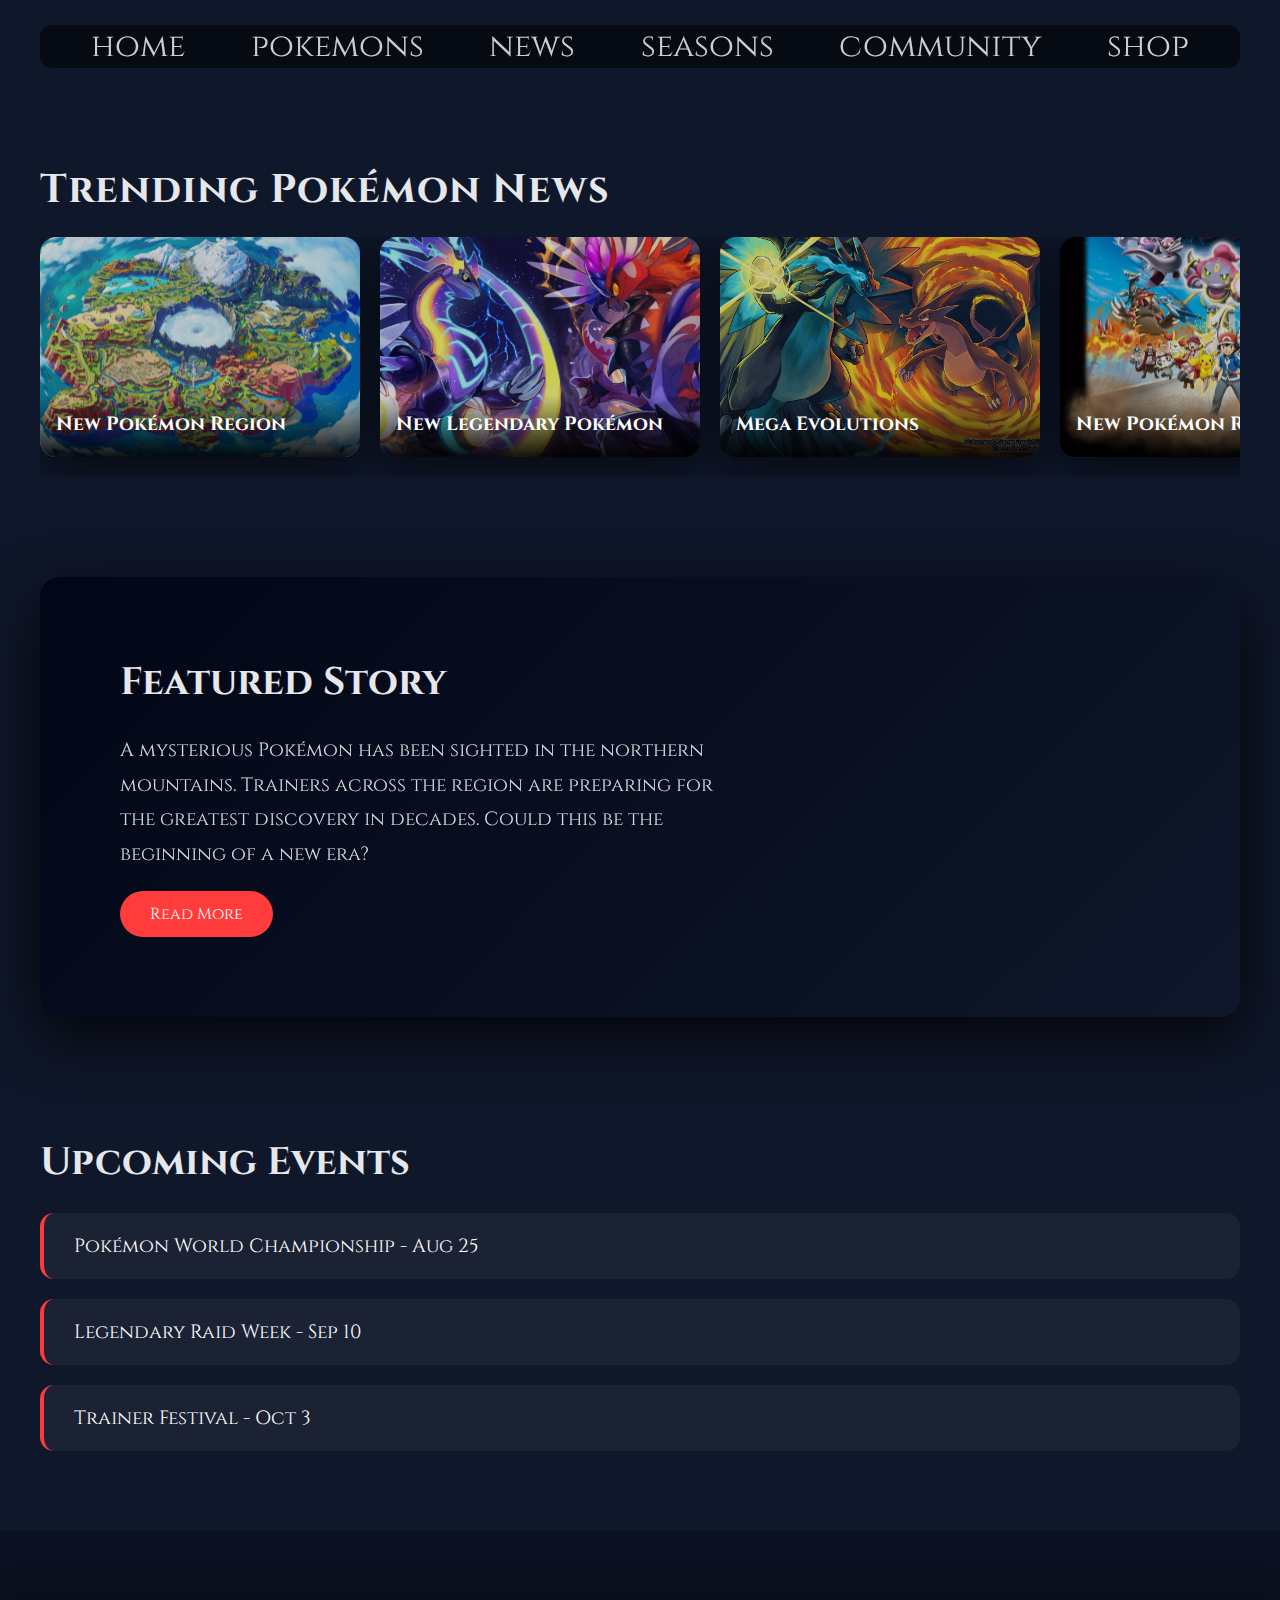
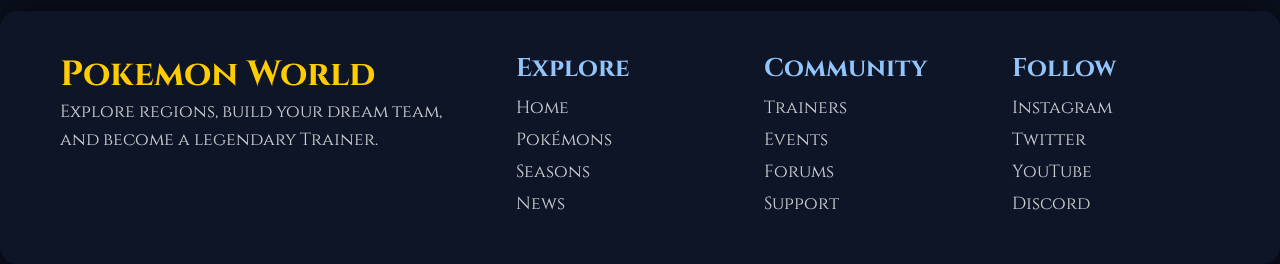
<file: html/news.html>
<!DOCTYPE html>
<html lang="en">
<head>
    <meta charset="UTF-8">
    <meta name="viewport" content="width=device-width, initial-scale=1.0">
    <title>Document</title>
    <link rel="stylesheet" href="../css/news.css">

        <link rel="preconnect" href="https://fonts.googleapis.com">
<link rel="preconnect" href="https://fonts.gstatic.com" crossorigin>
<link href="https://fonts.googleapis.com/css2?family=Cinzel:wght@400..900&family=Licorice&display=swap" rel="stylesheet">
</head>
<body>
    <nav >
        <div class="main_opt">
            <div id="home"><a href="../index.html">home</a></div>
            <div id="pokemons"><a href="pokemons.html">pokemons</a></div>
            <div id="news"><a href="news.html">news</a></div>
            <div id="seasons"><a href="seasons.html">seasons</a></div>
            <div id="community"><a>community</a></div>
            <div id="shop"><a>shop</a></div>
        </div>
    </nav>
    <section class="prime-slider">
    <h2>Trending Pokémon News</h2>

    <div class="slider-track">

        <div class="slide">
            <div class="slide-bg" id="region"></div>
            <div class="slide-info">
                <h3>New Pokémon Region</h3>
            </div>
        </div>

        <div class="slide">
            <div class="slide-bg" id="legendary"></div>
            <div class="slide-info">
                <h3>New Legendary Pokémon</h3>
            </div>
        </div>


        <div class="slide">
            <div class="slide-bg" id="mega"></div>
            <div class="slide-info">
                <h3>Mega Evolutions</h3>
            </div>
        </div>

        <div class="slide">
            <div class="slide-bg" id="movie"></div>
            <div class="slide-info">
                <h3>New Pokémon Region</h3>
            </div>
        </div>

        <div class="slide">
            <div class="slide-bg" id="ash"></div>
            <div class="slide-info">
                <h3>Ash's Final Battle</h3>
            </div>
        </div>

        <!-- <div class="slide">Legendary Pokémon Revealed</div>
        <div class="slide">Ash's Final Battle</div>
        <div class="slide">Pokémon Movie 2026</div>
        <div class="slide">Mega Evolutions Return</div>
        <div class="slide">Pokémon World Championship</div> -->
    </div>
</section>







<section class="featured-story">
  <div class="featured-text">
    <h2>Featured Story</h2>
    <p>
      A mysterious Pokémon has been sighted in the northern mountains.
      Trainers across the region are preparing for the greatest discovery
      in decades. Could this be the beginning of a new era?
    </p>
    <button>Read More</button>
  </div>
</section>

<section class="events-section">
  <h2>Upcoming Events</h2>
  <div class="events-list">
    <div class="event">Pokémon World Championship - Aug 25</div>
    <div class="event">Legendary Raid Week - Sep 10</div>
    <div class="event">Trainer Festival - Oct 3</div>
  </div>
</section>



<footer class="pokemon-footer">
    <div class="footer-glass">
        <div class="footer-section">
            <h3>Pokemon World</h3>
            <p>Explore regions, build your dream team, and become a legendary Trainer.</p>
        </div>

        <div class="footer-section">
            <h4>Explore</h4>
            <a href="index.html">Home</a>
            <a href="pokemons.html">Pokémons</a>
            <a href="seasons.html">Seasons</a>
            <a href="news.html">News</a>
        </div>

        <div class="footer-section">
            <h4>Community</h4>
            <a>Trainers</a>
            <a>Events</a>
            <a>Forums</a>
            <a>Support</a>
        </div>

        <div class="footer-section">
            <h4>Follow</h4>
            <a>Instagram</a>
            <a>Twitter</a>
            <a>YouTube</a>
            <a>Discord</a>
        </div>
    </div>

</footer>


    
</body>
</html>
</file>
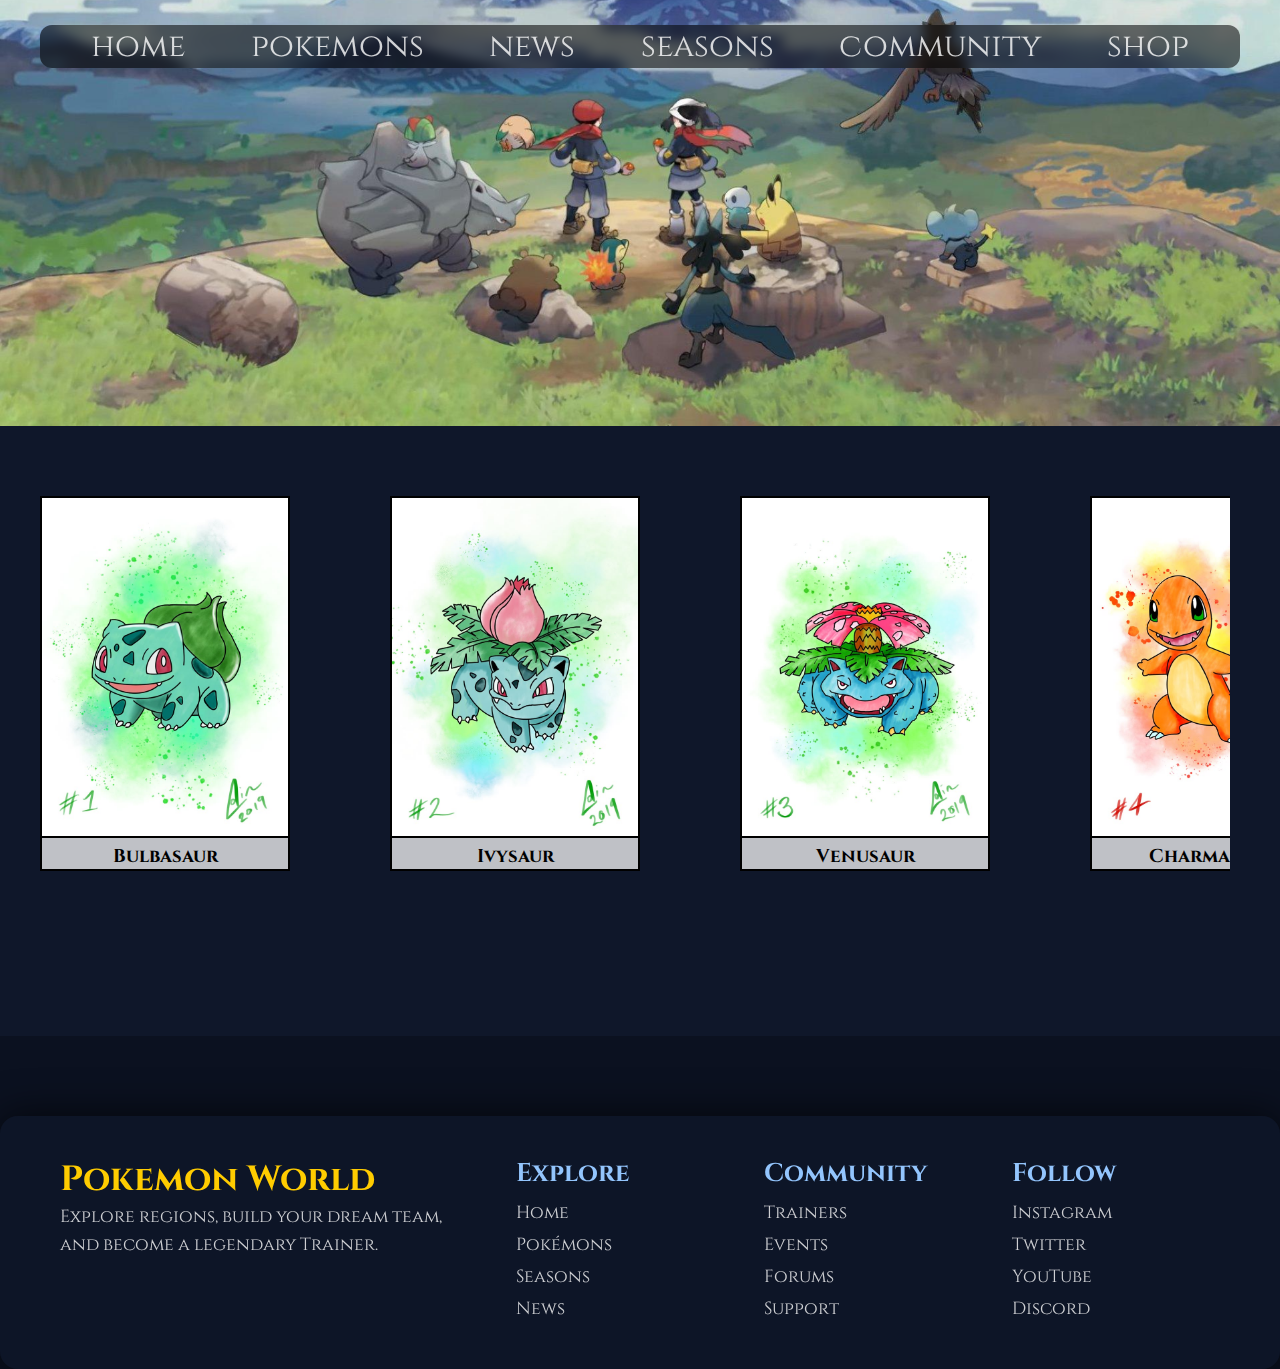
<file: html/pokemons.html>
<!DOCTYPE html>
<html lang="en">
<head>
    <meta charset="UTF-8">
    <meta name="viewport" content="width=device-width, initial-scale=1.0">
    <title>Document</title>

    <link rel="stylesheet" href="../css/pokemons.css">

    <link rel="preconnect" href="https://fonts.googleapis.com">
<link rel="preconnect" href="https://fonts.gstatic.com" crossorigin>
<link href="https://fonts.googleapis.com/css2?family=Cinzel:wght@400..900&family=Licorice&display=swap" rel="stylesheet">
</head>
<body>
    <nav >
        <div class="main_opt">
            <div id="home"><a href="../index.html">home</a></div>
            <div id="pokemons"><a href="pokemons.html">pokemons</a></div>
            <div id="news"><a href="news.html">news</a></div>
            <div id="seasons"><a href="seasons.html">seasons</a></div>
            <div id="community"><a>community</a></div>
            <div id="shop"><a>shop</a></div>
        </div>
    </nav>

    <div class="back_img">
        <img src="../src/pokemons_back.png"/>
    </div>

    <!-- <div class="main">

        <div class="poke grass">
            <img src="../src/poke/Bulbasaur.jpeg"/>
            <h3>Bulbasaur</h3>
        </div>
        <div class="poke grass">
            <img src="../src/poke/Ivysaur.jpeg"/>
            <h3>Ivysaur</h3>
        </div>
        <div class="poke grass">
            <img src="../src/poke/Venusaur.jpeg"/>
            <h3>Venusaur</h3>
        </div>
        <div class="poke fire">
            <img src="../src/poke/Charmander.jpeg"/>
            <h3>Charmander</h3>

        </div>
        <div class="poke fire">
            <img src="../src/poke/Charmeleon.jpeg"/>
            <h3>Charmeleon</h3>
        </div>
        <div class="poke fire">
            <img src="../src/poke/Charizard.jpeg"/>
            <h3>Charizard</h3>
        </div>
        <div class="poke water">
            <img src="../src/poke/Squirtle.jpeg"/>
            <h3>Squirtle</h3>
        </div>
        
        <div class="poke water">
            <img src="../src/poke/Wartortle.jpeg"/>
            <h3>Wartortle</h3>
        </div>
        <div class="poke water">
            <img src="../src/poke/Blastoise.jpeg"/>
            <h3>Blastoise</h3>
        </div>
        <div class="poke elec">
            <img src="../src/poke/Pikachu.jpeg"/>
            <h3>Pikachu</h3>
        </div>
        <div class="poke elec">
            <img src="../src/poke/Raichu.jpeg"/>
            <h3>Raichu</h3>
        </div>
        <div class="poke psy">
            <img src="../src/poke/Alakazam.jpeg"/>
            <h3>Alakazam</h3>
        </div>
        <div class="poke gnd">
            <img src="../src/poke/Sandshrew.jpeg"/>
            <h3>Sandshrew</h3>
        </div>
        <div class="poke gnd">
            <img src="../src/poke/Sandslash.jpeg"/>
            <h3>Sandslash</h3>
        </div>
        <div class="poke fairy">
            <img src="../src/poke/Jigglypuff.jpeg"/>
            <h3>Jigglypuff</h3>
        </div>
        <div class="poke fairy">
            <img src="../src/poke/Wigglytuff.jpeg"/>
            <h3>Wigglytuff</h3>
        </div>

    </div> -->
    <div class="main">
        <ul class="poke">

            <li class="grass">
                <img src="../src/poke/Bulbasaur.jpeg"/>
                <h3>Bulbasaur</h3>
            </li>
            <li class="grass">
                <img src="../src/poke/Ivysaur.jpeg"/>
                <h3>Ivysaur</h3>
            </li>
            <li class="grass">
                <img src="../src/poke/Venusaur.jpeg"/>
                <h3>Venusaur</h3>
            </li>

            <li class="fire">
                <img src="../src/poke/Charmander.jpeg"/>
                <h3>Charmander</h3>
            </li>
            <li class="fire">
                <img src="../src/poke/Charmeleon.jpeg"/>
                <h3>Charmeleon</h3>
            </li>
            <li class="fire">
                <img src="../src/poke/Charizard.jpeg"/>
                <h3>Charizard</h3>
            </li>
            <li class="water">
                <img src="../src/poke/Squirtle.jpeg"/>
                <h3>Squirtle</h3>
            </li>
            <li class="water">
                <img src="../src/poke/Wartortle.jpeg"/>
                <h3>Wartortle</h3>
            </li>
            <li class="water">
                <img src="../src/poke/Blastoise.jpeg"/>
                <h3>Blastoise</h3>
            </li>
            <li class="bug">
                <img src="../src/poke/Caterpie.jpeg"/>
                <h3>Caterpie</h3>
            </li>
            <li class="bug">
                <img src="../src/poke/Metapod.jpeg"/>
                <h3>Metapod</h3>
            </li>
            <li class="flying">
                <img src="../src/poke/Butterfree.jpeg"/>
                <h3>Butterfree</h3>
            </li>
            <li class="bug">
                <img src="../src/poke/Weedle.jpeg"/>
                <h3>Weedle</h3>
            </li>
            <li class="bug">
                <img src="../src/poke/Kakuna.jpeg"/>
                <h3>Kakuna</h3>
            </li>
            <li class="poison">
                <img src="../src/poke/Beedrill.jpeg"/>
                <h3>Beedrill</h3>
            </li>
            <li class="normal">
                <img src="../src/poke/Pidgey.jpeg"/>
                <h3>Pidgey</h3>
            </li>
            <li class="flying">
                <img src="../src/poke/Pidgeotto.jpeg"/>
                <h3>Pidgeotto</h3>
            </li>
            <li class="flying">
                <img src="../src/poke/Pidgeot.jpeg"/>
                <h3>Pidgeot</h3>
            </li>
            <li class="normal">
                <img src="../src/poke/Rattata.jpeg"/>
                <h3>Rattata</h3>
            </li>
            <li class="normal">
                <img src="../src/poke/Raticate.jpeg"/>
                <h3>Raticate</h3>
            </li>
            <li class="normal">
                <img src="../src/poke/Spearow.jpeg"/>
                <h3>Spearow</h3>
            </li>
            <li class="flying">
                <img src="../src/poke/Fearow.jpeg"/>
                <h3>Fearow</h3>
            </li>
            <li class="poison">
                <img src="../src/poke/Ekans.jpeg"/>
                <h3>Ekans</h3>
            </li>
            <li class="poison">
                <img src="../src/poke/Arbok.jpeg"/>
                <h3>Arbok</h3>
            </li>
            
            
            <li class="elec">
                <img src="../src/poke/Pikachu.jpeg"/>
                <h3>Pikachu</h3>
            </li>
            <li class="elec">
                <img src="../src/poke/Raichu.jpeg"/>
                <h3>Raichu</h3>
            </li>

            
            <li class="gnd">
                <img src="../src/poke/Sandshrew.jpeg"/>
                <h3>Sandshrew</h3>
            </li>
            <li class="gnd">
                <img src="../src/poke/Sandslash.jpeg"/>
                <h3>Sandslash</h3>
            </li>

            <li class="poison">
                <img src="../src/poke/Nidoran1.jpeg"/>
                <h3>Nidoran1</h3>
            </li>
            <li class="poison">
                <img src="../src/poke/Nidorina.jpeg"/>
                <h3>Nidorina</h3>
            </li>
            <li class="gnd">
                <img src="../src/poke/Nidoqueen.jpeg"/>
                <h3>Nidoqueen</h3>
            </li>
            <li class="poison">
                <img src="../src/poke/Nidoran2.jpeg"/>
                <h3>Nidoran1</h3>
            </li>
            <li class="poison">
                <img src="../src/poke/Nidorino.jpeg"/>
                <h3>Nidorina</h3>
            </li>
            <li class="gnd">
                <img src="../src/poke/Nidoking.jpeg"/>
                <h3>Nidoqueen</h3>
            </li>
            <li class="fairy">
                <img src="../src/poke/Clefairy.jpeg"/>
                <h3>Clefairy</h3>
            </li>
            <li class="fairy">
                <img src="../src/poke/Clefable.jpeg"/>
                <h3>Clefable</h3>
            </li>
            <li class="fire">
                <img src="../src/poke/Vulpix.jpeg"/>
                <h3>Vulpix</h3>
            </li>
            <li class="fire">
                <img src="../src/poke/Ninetales.jpeg"/>
                <h3>Ninetales</h3>
            </li>

            <li class="fairy">
                <img src="../src/poke/Jigglypuff.jpeg"/>
                <h3>Jigglypuff</h3>
            </li>
            <li class="fairy">
                <img src="../src/poke/Wigglytuff.jpeg"/>
                <h3>Wigglytuff</h3>
            </li>
            <li class="psy">
                <img src="../src/poke/Alakazam.jpeg"/>
                <h3>Alakazam</h3>
            </li>
        </ul>
    </div>

    <footer class="pokemon-footer">
    <div class="footer-glass">
        <div class="footer-section">
            <h3>Pokemon World</h3>
            <p>Explore regions, build your dream team, and become a legendary Trainer.</p>
        </div>

        <div class="footer-section">
            <h4>Explore</h4>
            <a href="index.html">Home</a>
            <a href="pokemons.html">Pokémons</a>
            <a href="seasons.html">Seasons</a>
            <a href="news.html">News</a>
        </div>

        <div class="footer-section">
            <h4>Community</h4>
            <a>Trainers</a>
            <a>Events</a>
            <a>Forums</a>
            <a>Support</a>
        </div>

        <div class="footer-section">
            <h4>Follow</h4>
            <a>Instagram</a>
            <a>Twitter</a>
            <a>YouTube</a>
            <a>Discord</a>
        </div>
    </div>

</footer>


</body>
</html>
</file>
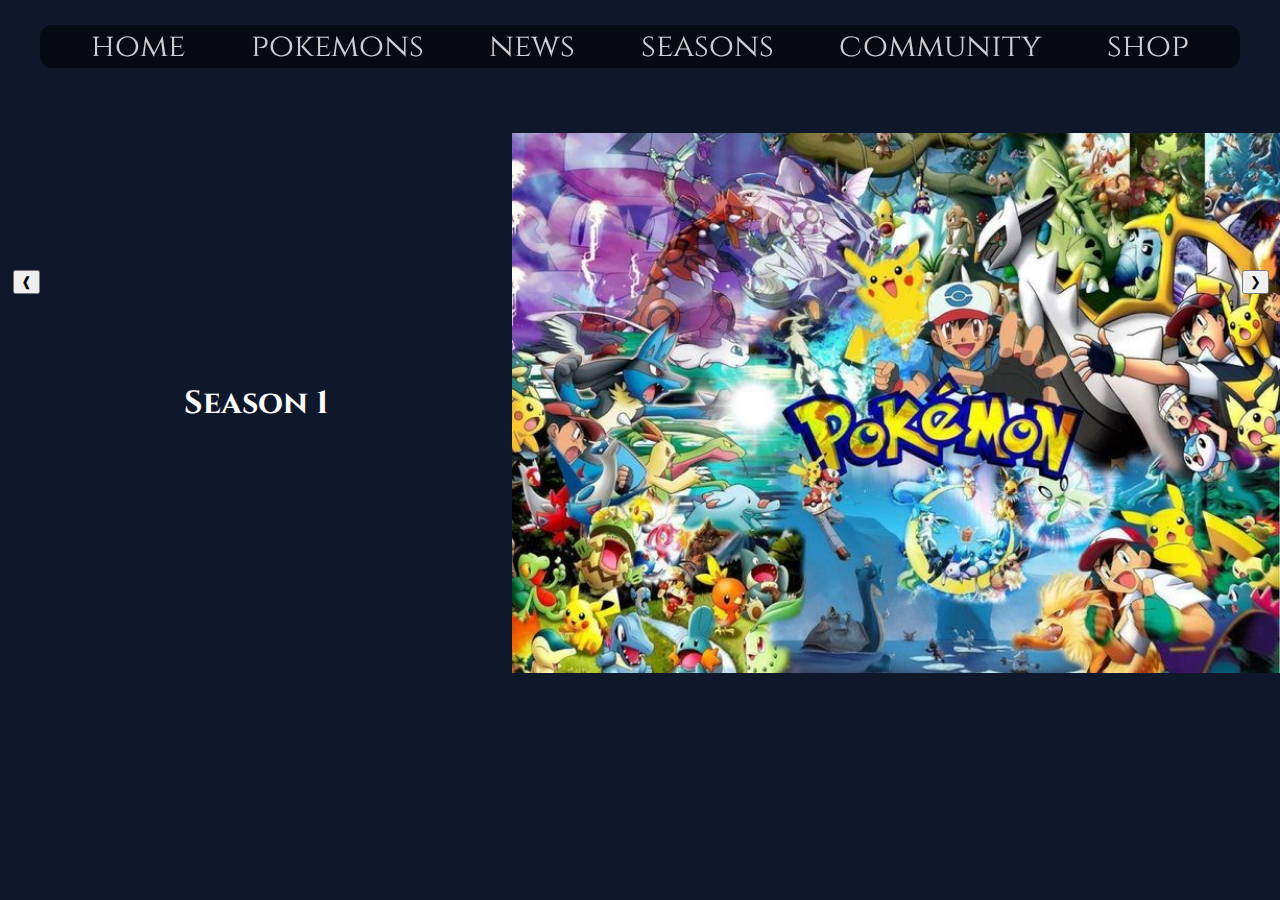
<file: html/seasons.html>
<!DOCTYPE html>
<html lang="en">
<head>
    <meta charset="UTF-8">
    <meta name="viewport" content="width=device-width, initial-scale=1.0">
    <title>Document</title>
    <link rel="stylesheet" href="../css/seasons.css">
            <link rel="preconnect" href="https://fonts.googleapis.com">
<link rel="preconnect" href="https://fonts.gstatic.com" crossorigin>
<link href="https://fonts.googleapis.com/css2?family=Cinzel:wght@400..900&family=Licorice&display=swap" rel="stylesheet">
</head>
<body>
    <nav >
        <div class="main_opt">
            <div id="home"><a href="../index.html">home</a></div>
            <div id="pokemons"><a href="pokemons.html">pokemons</a></div>
            <div id="news"><a href="news.html">news</a></div>
            <div id="seasons"><a href="seasons.html">seasons</a></div>
            <div id="community"><a>community</a></div>
            <div id="shop"><a>shop</a></div>
        </div>
    </nav>




    <div class="vids">
        <button class="left" onclick="next(-1)">&#10096;</button>
        <button class="right" onclick="next(+1)">&#10095;</button>
        <div class="slide" >
            <div class="content" >
                <h1>Season 1</h1>
            </div>
            <div class="pic" id="one">

            </div>
        </div>
        <div class="slide" >
            <div class="content" >
                <h1>Season 2</h1>
            </div>
            <div class="pic" id="two">

            </div>
        </div>
        <div class="slide" >
            <div class="content" >
                <h1>Season 3</h1>
            </div>
            <div class="pic" id="three">

            </div>
        </div>
        <div class="slide" >
            <div class="content" >
                <h1>Season 4</h1>
            </div>
            <div class="pic" id="four">

            </div>
        </div>



        <script>
        var ind=1;
        show(ind);


        function next(n){
            console.log(ind)
            show(ind+=n);

        }

        function show(n){
            var i;
            var x=document.getElementsByClassName("slide");

            if(n>x.length){ind=1};
            if(n<1){ind=x.length};

            for(i=0;i<x.length;i++){
                x[i].style.display="none"
            };
            x[ind-1].style.display="grid";

        }

    </script>
</body>
</html>
</file>
<file: css/news.css>
*{
    margin: 0;
    font-family: 'Cinzel', serif;

}
body{
    background-color: #0f172a;
     margin: 0;
    padding: 0;
}
.main{
    position: fixed;
    top: 0;
}

nav{
    
    position: sticky;
    top: 25px;
    margin-right: 40px;
    margin-left: 40px;
    z-index: 10;
    overflow: scroll;
}
nav .main_opt{
    display: flex;

    /* height:50px ; */
    /* background-color: rgb(0, 255, 255); */

    /* border-radius: 10px; */
    justify-content: space-between;
        background: rgba(0, 0, 0, 0.55); 
    backdrop-filter: blur(6px);
    border-radius: 12px;
}

nav div {

    padding-right: 2vw;
    padding-left: 2vw;

    align-content: center;

}
nav a{
    text-decoration: none;
    font-size: 2rem;
    color: rgba(255, 255, 255, 0.8); 
}
nav a:hover{
    color: #ff3b3b;
}


.prime-slider {
    padding: 120px 40px 60px;
    color: white;
}

.prime-slider h2 {
    font-size: 2.5rem;
    margin-bottom: 20px;
    color: #e5e7eb;
    letter-spacing: 1px;
}

.slider-track {
    display: flex;
    gap: 20px;
    overflow-x: auto;
    padding-bottom: 20px;
    scrollbar-width: none;
}


.slide {
    position: relative;

    flex: 0 0 320px;
    
    height: 220px;
    border-radius: 16px;

    overflow: hidden;
    background: #000;
    scroll-snap-align: start;
    box-shadow: 0px 10px 40px rgba(0,0,0,0.6);
    transition: 0.3s ease;
}


.slide-bg {
    position: absolute;
    inset: 0;
    background-size: cover;
    background-position: center;
    filter: brightness(0.8);
}

.slide-info {
    position: absolute;
    bottom: 0;
    width: 100%;
    padding: 16px;
    background: linear-gradient(to top, rgba(0,0,0,0.9), rgba(0,0,0,0));
}

.slide-info h3 {
    font-size: 1.2rem;
    margin-bottom: 4px;
    color: white;
}

.slide-info p {
    font-size: 0.9rem;
    color: rgba(255,255,255,0.8);
}

.slide:hover {
    transform: scale(1.08);
    box-shadow: 0 20px 60px rgba(0,0,0,0.9);
}

#region{
    background-image: url("../src/Paldea-Region-Pokemon-Scarlet-Violet.jpg");
    background-size: cover;
}
#legendary{
    background-image: url("../src/new_legendary.jpg");
    background-size: cover;

}
#mega{
    background-image: url("../src/mega.jpg");
    background-size: cover;

}
#movie{
    background-image: url("../src/movie.jpg");
    background-size: cover;

}
#ash{
    background-image: url("../src/ash.jgp");
    background-size: cover;

}

.slide:hover {
    transform: scale(1.08);
    box-shadow: 0px 20px 60px rgba(0,0,0,0.9);

}



.events-section,.featured-story {
  padding: 80px 40px;
  color: white;
}


.events-section h2,.featured-story h2 {
  font-size: 2.4rem;
  margin-bottom: 25px;
  color: #e5e7eb;
}





.featured-story {
  background: linear-gradient(135deg, #020617, #0f172a);
  border-radius: 20px;
  margin: 40px;
  padding: 80px;
  box-shadow: 0px 20px 60px rgba(0,0,0,0.8);
}

.featured-text p {
  max-width: 600px;
  line-height: 1.8;
  font-size: 1.2rem;
  opacity: 0.85;
}

.featured-text button {
  margin-top: 20px;
  padding: 12px 30px;
  background: #ff3b3b;
  border: none;
  border-radius: 30px;
  font-size: 1rem;
  color: white;
  cursor: pointer;
  transition: 0.3s;
}

.featured-text button:hover {
  background: #ff6b6b;
}


.events-list {
  display: flex;
  flex-direction: column;
  gap: 20px;
}

.event {
  background: rgba(255,255,255,0.05);
  padding: 20px 30px;
  border-radius: 14px;
  font-size: 1.2rem;
  border-left: 4px solid #ff3b3b;
  transition: 0.3s;
}

.event:hover {
  background: rgba(255,255,255,0.1);
  transform: translateX(10px);
}








.pokemon-footer {
    background: #0b1120;
    padding-top: 80px;
    color: white;
}

.footer-glass {
    max-width: 1200px;
    margin: auto;
    padding: 40px 60px;
    display: grid;
    grid-template-columns: 2fr 1fr 1fr 1fr;
    gap: 40px;

    background: rgba(15, 23, 42, 0.75);
    backdrop-filter: blur(10px);
    border-radius: 18px;
    box-shadow: 0 0 40px rgba(0,0,0,0.7);
}

.footer-section h3 {
    font-size: 2.2rem;
    color: #ffcc00;
}

.footer-section h4 {
    font-size: 1.6rem;
    margin-bottom: 10px;
    color: #93c5fd;
}

.footer-section p {
    font-size: 1.1rem;
    opacity: 0.8;
    line-height: 1.6;
}

.footer-section a {
    display: block;
    text-decoration: none;
    color: rgba(255,255,255,0.8);
    font-size: 1.1rem;
    margin: 8px 0;
    transition: 0.3s;
}

.footer-section a:hover {
    color: #ff3b3b;
    transform: translateX(6px);
}


@media (max-width: 880px) {
    *{
        font-size: 0.55rem;
    }
    nav .main_opt {
        flex-wrap:wrap;
        justify-content: center;
        height: auto;

    }
    .footer-glass {
        grid-template-columns: 1fr;
        text-align: center;
    }
}
</file>
<file: css/pokemons.css>
body{
    margin: 0;
    

    background-color: #0f172a;
    padding: 0;
}
*{
    font-family: 'Cinzel', serif;
    margin: 0;
}


nav{
    
    position: sticky;
    top: 25px;
    margin-right: 40px;

    margin-left: 40px;
    z-index: 10;
    overflow: scroll;

}
nav .main_opt{
    display: flex;

    justify-content: space-between;
    background: rgba(0, 0, 0, 0.55); 
    backdrop-filter: blur(6px);
    border-radius: 12px;
}

nav div {

    padding-right: 2vw;
    padding-left: 2vw;

    align-content: center;

}
nav a{
    text-decoration: none;
    font-size: 2rem;
        color: rgba(255, 255, 255, 0.8); 
}
nav a:hover{
    color: #ff3b3b; 
}
.back_img{
    margin-bottom: -6px;

}
.back_img img{
    top: 0;

    width: 100vw;
    margin-top: -50px;
    
}


.main{
    margin: 0%;
    

}
.poke{

    /* display: grid;
    grid-template-columns: repeat(6,80vw);
    grid-template-rows: repeat(1,10vh); */
    height: 60vh;
    overflow-x: auto;
    display: grid;
  grid-gap: 100px;
  grid-auto-flow: column;
  grid-auto-columns: minmax(250px,600px);

  grid-template-rows: repeat(1,0.5fr);
  padding-top: 70px;
  scrollbar-width: none;
  margin-right: 50px;
  
}
.poke li{
    text-align: center;
    list-style: none;
    background-color: #ffffffbb;
    border: 2px solid black;
    transition-duration: 0.3s;
    transition-timing-function: ease;

}
.poke li img{
    width: 100%;
    border-bottom: 2px solid black;

}








.fire:hover{
    background: linear-gradient(135deg, #7a1e12, #c0392b);
    color: #ffe6c7;
    box-shadow:
    0 0 12px rgba(255, 80, 0, 0.6),
    0 0 30px rgba(255, 120, 0, 0.4);
    transform: scale(1.2);
}


.water:hover{
    background: linear-gradient(135deg, #0b3c5d, #1ca9c9);
    color: #e6f9ff;
      box-shadow:
    0 0 14px rgba(0, 180, 255, 0.5),
    0 0 28px rgba(0, 120, 200, 0.35);
    transform: scale(1.2);

}
.grass:hover{
    background: linear-gradient(135deg, #1b5e20, #66bb6a);
    color: #f1f8e9;
      box-shadow:
    0 0 12px rgba(120, 255, 120, 0.5),
    0 0 26px rgba(80, 200, 120, 0.35);
    transform: scale(1.2);
}
.elec:hover{
    background: linear-gradient(135deg, #f9a825, #ffeb3b);
    color: #1f1f1f;
      box-shadow:
    0 0 16px rgba(255, 230, 80, 0.9),
    0 0 36px rgba(255, 200, 0, 0.6);
    transform: scale(1.2);

}
.psy:hover{
    background: linear-gradient(135deg, #4a148c, #9c27b0);
    color: #f3e5f5;
      box-shadow:
    0 0 18px rgba(180, 80, 255, 0.7),
    0 0 40px rgba(120, 60, 200, 0.45);
    transform: scale(1.2);
}
.gnd:hover{
    box-shadow:
    0 0 12px rgba(160, 120, 90, 0.45),
    0 0 26px rgba(110, 70, 40, 0.35);
    background: linear-gradient(135deg, #5d4037, #8d6e63);
    color: #f3e9e1;
    transform: scale(1.2);
}
.fairy:hover{
    box-shadow:
    0 0 16px rgba(255, 180, 220, 0.8),
    0 0 34px rgba(255, 140, 200, 0.55);
    background: linear-gradient(135deg, #f48fb1, #f8bbd0);
    color: #4a1f2f;
    transform: scale(1.2);
}

.poison:hover{
    box-shadow:
    0 0 14px rgba(180, 90, 255, 0.65),
    0 0 32px rgba(120, 50, 180, 0.45);
    background: linear-gradient(135deg, #4a148c, #7b1fa2);
    color: #f3e5f5;
    transform: scale(1.2);
}

.flying:hover{
    box-shadow:
    0 0 16px rgba(150, 200, 255, 0.8),
    0 0 36px rgba(120, 180, 240, 0.55);
    background: linear-gradient(135deg, #90caf9, #e3f2fd);
    color: #0d2b45;
    transform: scale(1.2);
}
.normal:hover{
    box-shadow:
    0 0 12px rgba(180, 180, 180, 0.6),
    0 0 26px rgba(120, 120, 120, 0.4);
    background: linear-gradient(135deg, #9e9e9e, #e0e0e0);
    color: #1f1f1f;
    transform: scale(1.2);
}
.bug:hover{
    box-shadow:
    0 0 14px rgba(170, 220, 100, 0.6),
    0 0 30px rgba(120, 180, 80, 0.45);
    background: linear-gradient(135deg, #558b2f, #9ccc65);
    color: #f1f8e9;
    transform: scale(1.2);
}


.pokemon-footer {
    background: #0b1120;
    padding-top: 80px;
    color: white;
}

.footer-glass {
    max-width: 1200px;
    margin: auto;
    padding: 40px 60px;
    display: grid;
    grid-template-columns: 2fr 1fr 1fr 1fr;
    gap: 40px;

    background: rgba(15, 23, 42, 0.75);
    backdrop-filter: blur(10px);
    border-radius: 18px;
    box-shadow: 0 0 40px rgba(0,0,0,0.7);
}

.footer-section h3 {
    font-size: 2.2rem;
    color: #ffcc00;
}

.footer-section h4 {
    font-size: 1.6rem;
    margin-bottom: 10px;
    color: #93c5fd;
}

.footer-section p {
    font-size: 1.1rem;
    opacity: 0.8;
    line-height: 1.6;
}

.footer-section a {
    display: block;
    text-decoration: none;
    color: rgba(255,255,255,0.8);
    font-size: 1.1rem;
    margin: 8px 0;
    transition: 0.3s;
}

.footer-section a:hover {
    color: #ff3b3b;
    transform: translateX(6px);
}





@media (max-width: 768px) {

    *{
        font-size: 0.55rem;
    }
    nav .main_opt {
        flex-wrap:wrap;
        justify-content: center;
        height: auto;

    }
    .back_img img {
        margin-top: -20px;
        height: 30vh;
        object-fit: cover;
    }
    .poke {
        grid-auto-columns: minmax(140px, 260px);
        grid-gap: 30px;
        height: auto;
    }
    .footer-glass {
        grid-template-columns: 1fr;
        text-align: center;
    }
}
</file>
<file: css/seasons.css>
*{
    margin: 0;
    font-family: 'Cinzel', serif;

}
body{
    background-color: #0f172a;
     margin: 0;
    padding: 0;
}

nav{
    
    position: sticky;
    top: 25px;
    margin-right: 40px;

    margin-left: 40px;
    z-index: 10;
    overflow: scroll;

}
nav .main_opt{
    display: flex;


    justify-content: space-between;
        background: rgba(0, 0, 0, 0.55); /* glass black */
    backdrop-filter: blur(6px);
    border-radius: 12px;
}

nav div {

    padding-right: 2vw;
    padding-left: 2vw;

    align-content: center;

}
nav a{
    text-decoration: none;
    font-size: 2rem;
    color: rgba(255, 255, 255, 0.8); 
}
nav a:hover{
    color: #ff3b3b;
}






.slide{


     margin-top: 10vh;
    display: grid;
    grid-template-columns: 40vw 60vw;
    width: 100vw;
    height: 60vh;
    color: white;
}
.content{
    position: relative;
    width: 40vw;
    height: 100%;
    align-content: center;
    justify-items: center;
}
.pic{

   width: 100%;
    height: 100%;
    background-size: cover;
    background-position: center center;
    background-repeat: no-repeat;
    
}
#one{
    background-image: url("../src/season1.jpg");
}
#two{
    background-image: url("../src/season2.jpg");
}
#three{
    background-image: url("../src/season3.jpg");
}
#four{
    background-image: url("../src/season4.jpg");
}

button{
    position: absolute;

}
.left{
    top: 30vh;
    z-index: 10;
    left: 1vw;
}
.right{
    top: 30vh;
    left: 97vw;
    z-index: 10;
}
</file>
